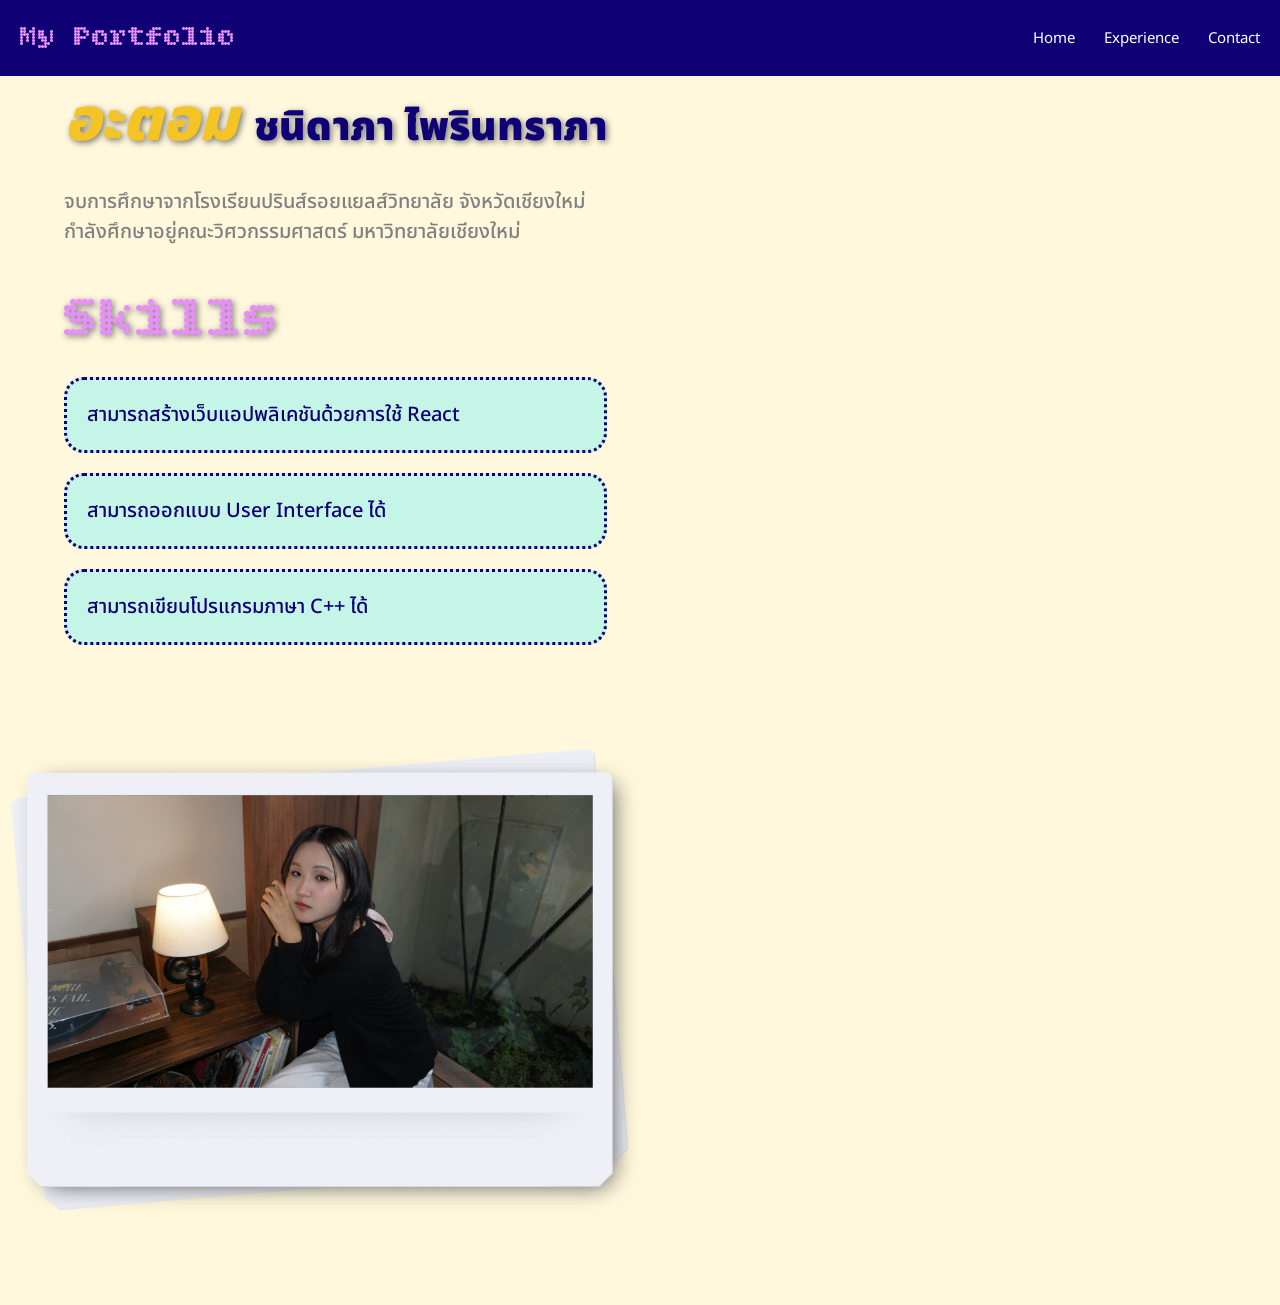
<file: index.html>
<!doctype html>
<html lang="en">
  <head>
    <meta charset="UTF-8" />
    <meta name="viewport" content="width=device-width, initial-scale=1.0" />
    <title>My Portfolio</title>
    <link rel="stylesheet" href="style.css" />
    <link rel="preconnect" href="https://fonts.googleapis.com" />
    <link rel="preconnect" href="https://fonts.gstatic.com" crossorigin />
    <link
      href="https://fonts.googleapis.com/css2?family=Noto+Sans+Thai:wght@100..900&display=swap"
      rel="stylesheet"
    />
    <link
      href="https://fonts.googleapis.com/css2?family=Bitcount+Grid+Double:wght@100..900&family=Lilita+One&family=Noto+Sans+Thai:wght@100..900&display=swap"
      rel="stylesheet"
    />
  </head>
  <body>
    <nav class="navbar">
      <div class="logo">My Portfolio</div>
      <div class="menu">
        <a href="index.html">Home</a>
        <a href="exp.html">Experience</a>
        <a href="contact.html">Contact</a>
      </div>
    </nav>

    <div class="box" style="justify-content: space-between">
      <div style="padding-left: 5%">
        <span style="color: #f4c426" class="italic">อะตอม </span>
        <span style="font-size: 250%">ชนิดาภา ไพรินทราภา </span>
        <p class="thai" style="color: gray; font-size: 20px">
          จบการศึกษาจากโรงเรียนปรินส์รอยแยลส์วิทยาลัย จังหวัดเชียงใหม่
          <br />กำลังศึกษาอยู่คณะวิศวกรรมศาสตร์ มหาวิทยาลัยเชียงใหม่
        </p>
        <br />
        <span class="bit" style="color: rgb(230, 144, 247)">Skills</span>
        <p class="dotted">สามารถสร้างเว็บแอปพลิเคชันด้วยการใช้ React</p>
        <p class="dotted">สามารถออกแบบ User Interface ได้</p>
        <p class="dotted">สามารถเขียนโปรแกรมภาษา C++ ได้</p>
      </div>
      <img src="img/me.PNG" style="width: 50%; padding-right: 5%" />
    </div>
  </body>
</html>
</file>
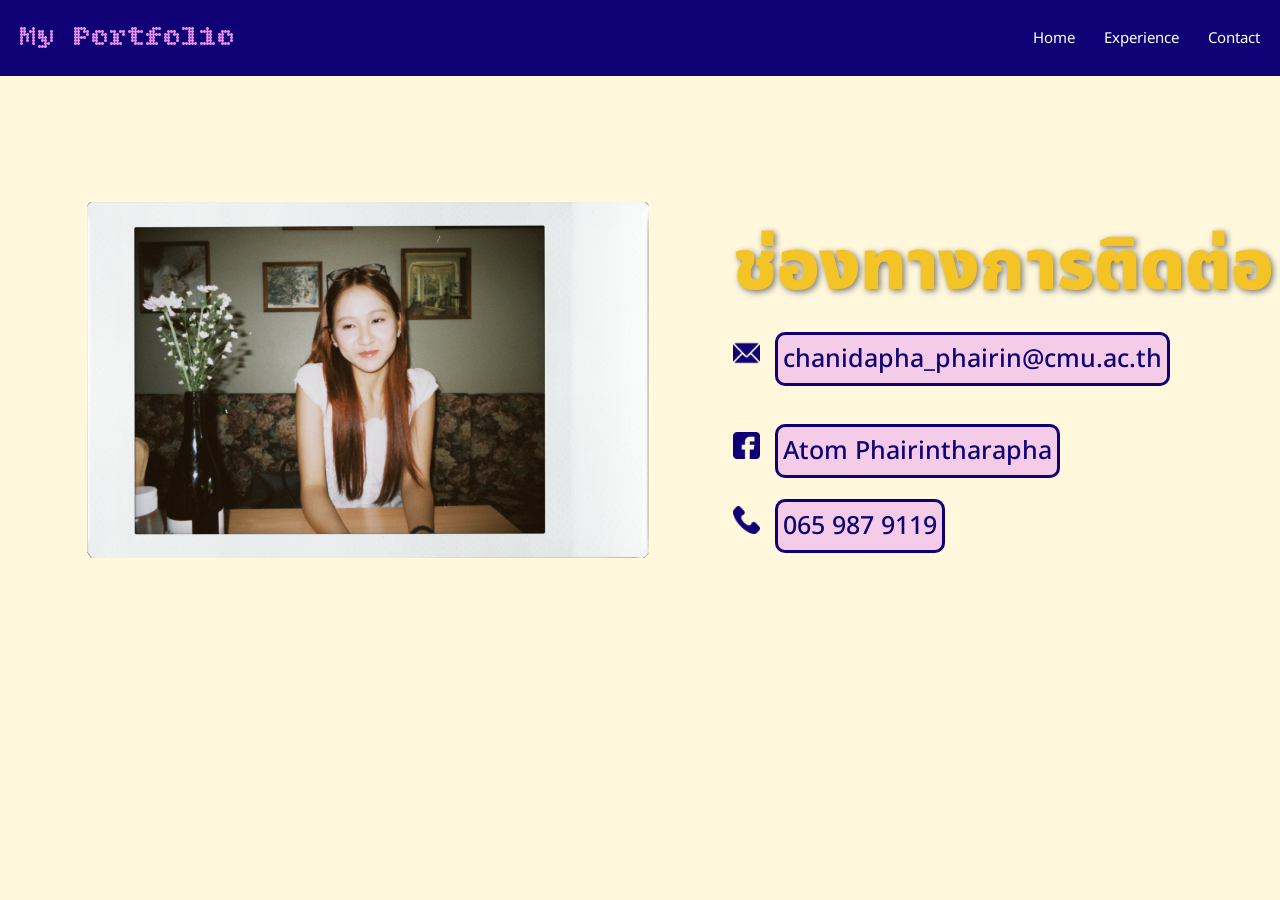
<file: contact.html>
<!doctype html>
<html lang="en">
  <head>
    <meta charset="UTF-8" />
    <meta name="viewport" content="width=device-width, initial-scale=1.0" />
    <title>My Portfolio</title>
    <link rel="stylesheet" href="style.css" />
    <link rel="preconnect" href="https://fonts.googleapis.com" />
    <link rel="preconnect" href="https://fonts.gstatic.com" crossorigin />
    <link
      href="https://fonts.googleapis.com/css2?family=Noto+Sans+Thai:wght@100..900&display=swap"
      rel="stylesheet"
    />
    <link
      href="https://fonts.googleapis.com/css2?family=Bitcount+Grid+Double:wght@100..900&family=Lilita+One&family=Noto+Sans+Thai:wght@100..900&display=swap"
      rel="stylesheet"
    />
  </head>
  <body>
    <nav class="navbar">
      <div class="logo">My Portfolio </div>
      <div class="menu">
        <a href="index.html">Home</a>
        <a href="exp.html">Experience</a>
        <a href="contact.html">Contact</a>
      </div>
    </nav>

    <div class="box" style="padding-left: 5%; flex-wrap: nowrap;">
        <img src="img/contact.png" style="width: 50%; border-radius: 20px" />
        
        
        <div style="padding-left: 5%;">
            <span style="color: #f4c426; font-size: 70px; "
          >ช่องทางการติดต่อ</span
        >
        <br /><br />
           <div style="flex-wrap: nowrap; white-space: nowrap;">
             <img src="img/email.png" style="width: 5%; margin-right: 2%" />
        <a
          href="mailto:chanidapha_phairin@cmu.ac.th"
          class="thai solid"
          style="font-size: 25px; color: #100075; text-decoration: none; padding: 5px;"
          >chanidapha_phairin@cmu.ac.th</a
        >
           </div>
        <br /><br /><br />
        <img src="img/facebook.png" style="width: 5%; margin-right: 2%" />
        <a
          href="https://www.facebook.com/chanidapha.phairintharapha/"
          class="thai solid"
          style="font-size: 25px; color: #100075; text-decoration: none; padding: 5px;"
          >Atom Phairintharapha</a
        >
        <br /><br /><br />
        <img src="img/phone-call.png" style="width: 5%; margin-right: 2%" />
        <a
          class="thai solid"
          style="font-size: 25px; color: #100075; text-decoration: none; padding: 5px;"
          >065 987 9119</a
        >
        
        </div>
        
      </div>
    </div>
  </body>
</html>
</file>
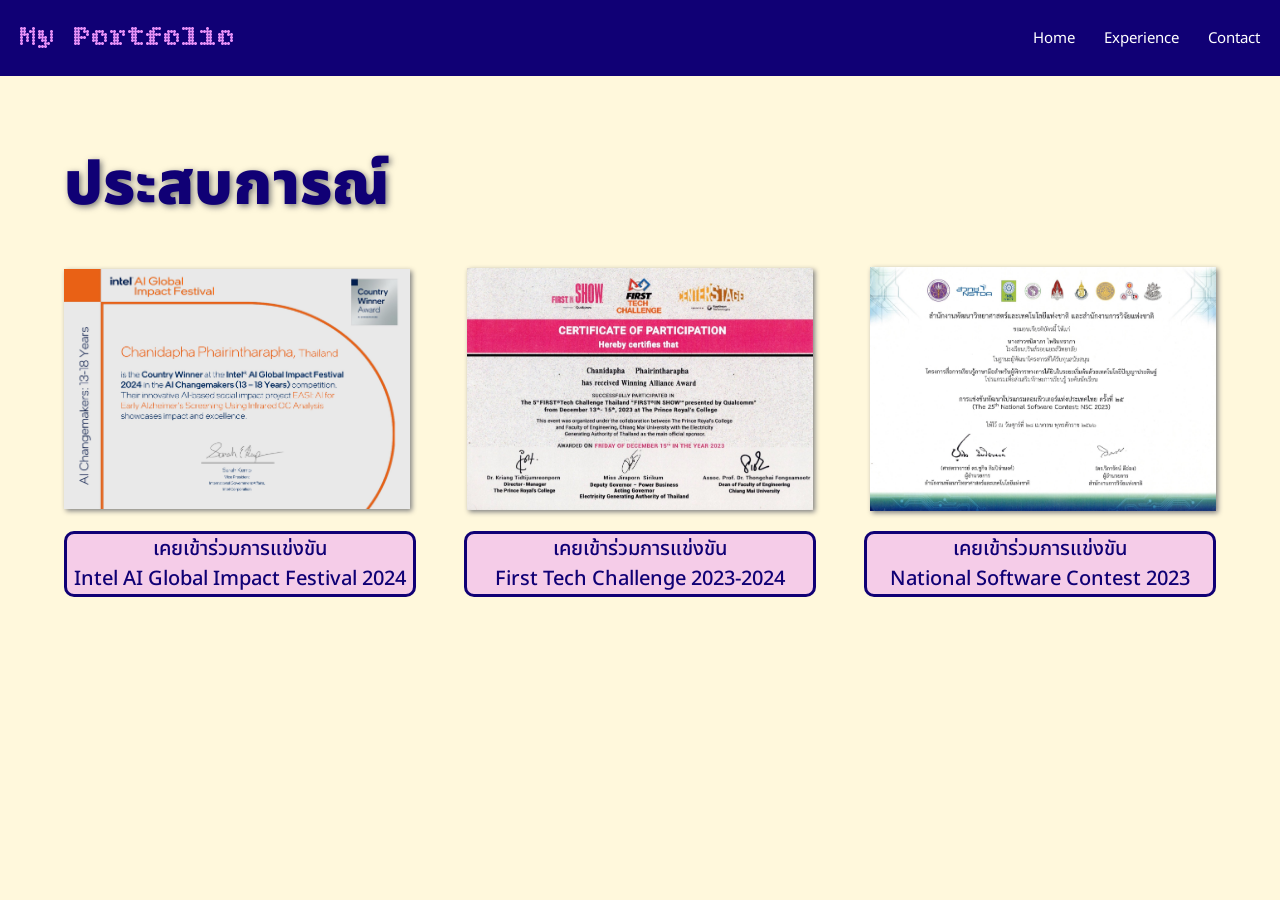
<file: exp.html>
<!doctype html>
<html lang="en">
  <head>
    <meta charset="UTF-8" />
    <meta name="viewport" content="width=device-width, initial-scale=1.0" />
    <title>My Portfolio</title>
    <link rel="stylesheet" href="style.css" />
    <link rel="preconnect" href="https://fonts.googleapis.com" />
    <link rel="preconnect" href="https://fonts.gstatic.com" crossorigin />
    <link
      href="https://fonts.googleapis.com/css2?family=Noto+Sans+Thai:wght@100..900&display=swap"
      rel="stylesheet"
    />
    <link
      href="https://fonts.googleapis.com/css2?family=Bitcount+Grid+Double:wght@100..900&family=Lilita+One&family=Noto+Sans+Thai:wght@100..900&display=swap"
      rel="stylesheet"
    />
  </head>
  <body>
    <nav class="navbar">
      <div class="logo">My Portfolio</div>
      <div class="menu">
        <a href="index.html">Home</a>
        <a href="exp.html">Experience</a>
        <a href="contact.html">Contact</a>
      </div>
    </nav>
    <div style="padding: 5%">
      <span>ประสบการณ์ </span>
      <br />
      <br />
      <br />
      <div class="box" style="justify-content: space-between">
        <img
          src="img/intel.jpg"
          style="width: 30%; box-shadow: 2px 2px 5px gray"
        />
        <img
          src="img/ftc.jpg"
          style="width: 30%; box-shadow: 2px 2px 5px gray"
        />
        <img
          src="img/nsc.jpg"
          style="width: 30%; box-shadow: 2px 2px 5px gray"
        />
        <p class="solid">
          เคยเข้าร่วมการแข่งขัน <br />Intel AI Global Impact Festival 2024
        </p>
        <p class="solid">
          เคยเข้าร่วมการแข่งขัน <br />First Tech Challenge 2023-2024
        </p>
        <p class="solid">
          เคยเข้าร่วมการแข่งขัน <br />National Software Contest 2023
        </p>
      </div>
    </div>
  </body>
</html>
</file>
<file: style.css>
body {
  margin: 0;
  padding: 0;
  background-color: cornsilk;
}

span {
  color: #100075;
  font-family: "Noto Sans Thai", sans-serif;
  font-weight: 1000;
  font-size: 60px;
  text-shadow: 2px 2px 6px rgb(118, 118, 118);
}

.box {
  display: flex;
  flex-wrap: wrap;
  align-items: center;
}

.dotted {
  background-color: #47f0ff50;
  border-radius: 20px;
  border-style: dotted;
  padding: 20px;
  color: #100075;
  font-size: 20px;
  font-weight: 500;
  font-family: "Noto Sans Thai", sans-serif;
}

.solid {
  border-style: solid;
  border-radius: 10px;
  text-align: center;
  padding: 0px;
  color: #100075;
  font-size: 20px;
  font-weight: 500;
  font-family: "Noto Sans Thai", sans-serif;
  background-color: rgba(230, 144, 247, 0.421);
  width: 30%;
}

.navbar {
  background: #100075;
  padding: 20px;
  display: flex;
  justify-content: space-between;
  align-items: center;
}

.logo {
  color: rgb(230, 144, 247);
  font-family: "Bitcount Grid Double", system-ui;
  font-size: 30px;
}

.menu a {
  color: white;
  font-family: "Noto Sans Thai", sans-serif;
  font-size: 15px;
  text-decoration: none;
  margin-left: 25px;
}

.italic {
  font-style: italic;
}

.thai {
  font-family: "Noto Sans Thai", sans-serif;
  font-optical-sizing: auto;
  font-style: normal;
  font-weight: 500;
  font-variation-settings: "wdth" 100;
}

.bit {
  font-family: "Bitcount Grid Double", system-ui;
  font-optical-sizing: auto;
  font-weight: 400;
  font-style: normal;
  font-variation-settings:
    "slnt" 0,
    "CRSV" 0.5,
    "ELSH" 0,
    "ELXP" 0;
}
</file>
